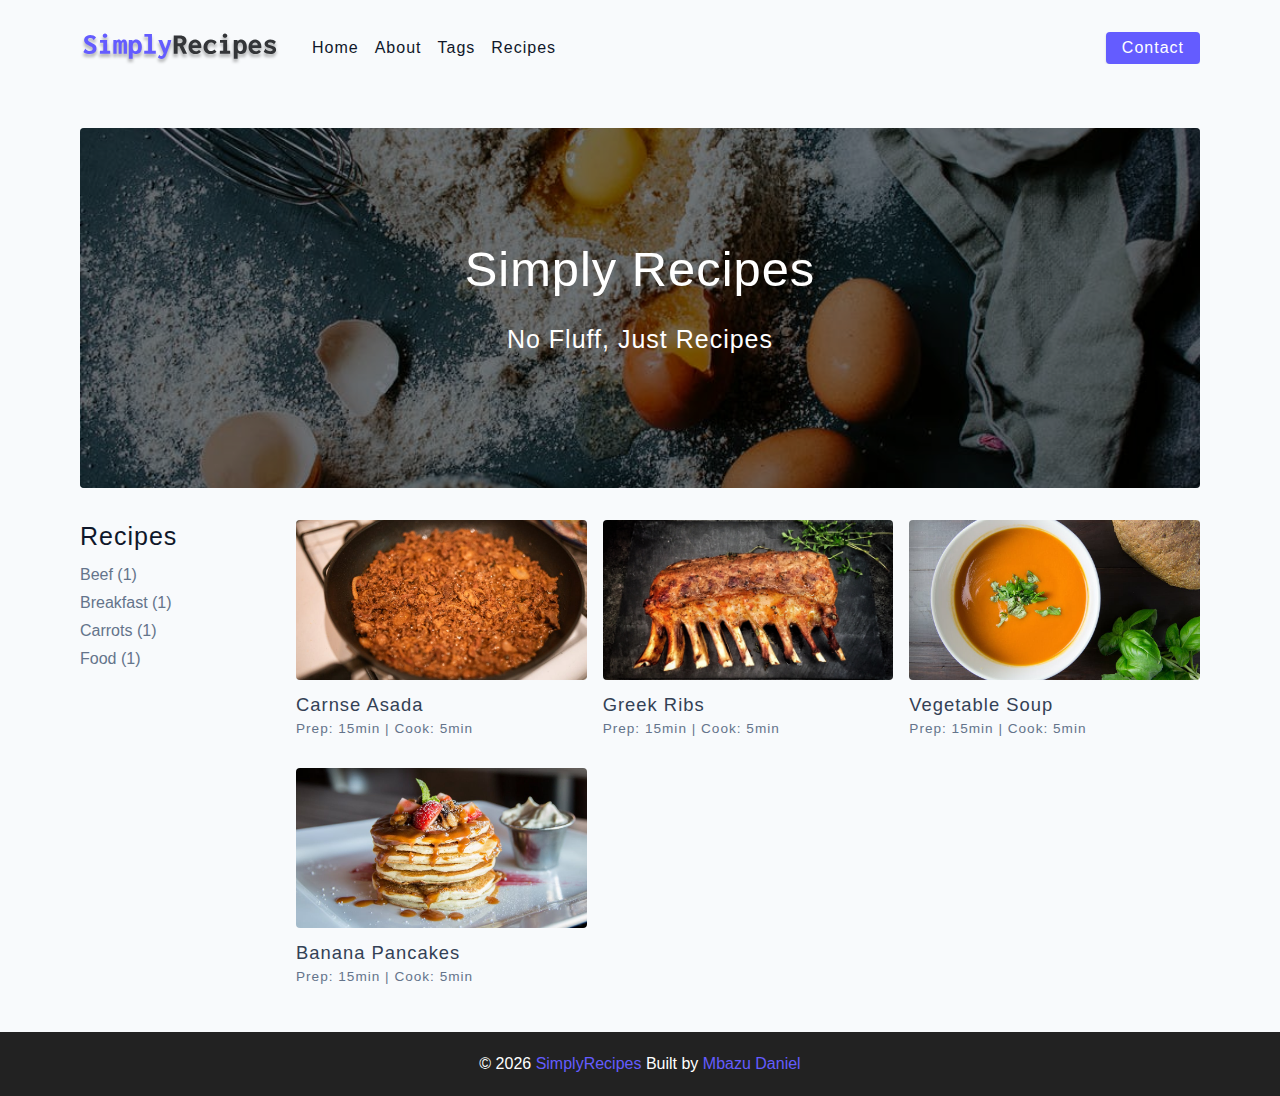
<file: index.html>
<!DOCTYPE html>
<html lang="en">

    <head>
        <meta charset="UTF-8" />
        <meta http-equiv="X-UA-Compatible" content="IE=edge" />
        <meta name="viewport" content="width=device-width, initial-scale=1.0" />
        <title>Simply Recipes || Starter</title>
        <!-- favicon -->
        <link rel="shortcut icon" href="./assets/favicon.ico" type="image/x-icon" />
        <!-- normalize -->
        <link rel="stylesheet" href="./css/normalize.css" />
        <!-- font-awesome -->
        <link rel="stylesheet" href="https://cdnjs.cloudflare.com/ajax/libs/font-awesome/5.14.0/css/all.min.css" />
        <!-- main css -->
        <link rel="stylesheet" href="./css/main.css" />
    </head>

    <body>
        <!-- nav  -->
        <nav class="navbar">
            <div class="nav-center">
                <!-- header  -->
                <div class="nav-header">
                    <a href="index.html" class="nav-logo"></a>
                    <img src="./assets/logo.svg" alt="simply recipes">
                    </a>
                    <button type="button" class="btn nav-btn">
                        <i class="fas fa-align-justify"></i>
                    </button>
                </div>


                <!-- links -->
                <div class="nav-links">

                    <a href="index.html" class="nav-link"> Home</a>
                    <a href="about.html" class="nav-link"> About</a>
                    <a href="tags.html" class="nav-link"> Tags</a>
                    <a href="recipes.html" class="nav-link"> Recipes</a>

                    <div class="nav-link contact-link">
                        <a href="contact.html" class="btn"> contact</a>
                    </div>
                </div>
            </div>
        </nav>
        <!-- end of nav  -->

        <!-- Main  -->

        <main class="page">
            
            <!-- Header  -->
            <header class="hero">
                <div class="hero-container">
                    <div class="hero-text">
                        <h1>Simply Recipes</h1>
                        <h4> No Fluff, Just Recipes</h4>
                    </div>
                </div>

            </header>

            <!-- End of Header  -->

            <!-- Recipes container -->

            <section class="recipes-container">

                <!-- tag container -->
                <div class="tags-container">
                    <h4> recipes</h4>
                    <div class="tags-list">
                        <a href="tag-template.html"> Beef (1)</a>
                        <a href="tag-template.html"> Breakfast (1)</a>
                        <a href="tag-template.html"> Carrots (1)</a>
                        <a href="tag-template.html"> Food (1)</a>
                </div>
                </div>
                <!-- end of tag container -->

                    <!-- recipes list -->
                    <div class="recipes-list">
                        <!-- single recipe  -->
                        <a href="single-recipe.html" class="recipe"> 

                            <img src="./assets/recipes/recipe-1.jpeg" alt="food" 
                            class="img recipe-img">
                            <h5> Carnse asada</h5>
                            <p> Prep: 15min | Cook: 5min</p>
                        </a>
                        <!-- end of single recipe  -->
                        <!-- single recipe  -->
                        <a href="single-recipe.html" class="recipe"> 

                            <img src="./assets/recipes/recipe-2.jpeg" alt="food" 
                            class="img recipe-img">
                            <h5> greek ribs</h5>
                            <p> Prep: 15min | Cook: 5min</p>
                        </a>
                        <!-- end of single recipe  -->
                        <!-- single recipe  -->
                        <a href="single-recipe.html" class="recipe"> 

                            <img src="./assets/recipes/recipe-3.jpeg" alt="food" 
                            class="img recipe-img">
                            <h5> vegetable soup</h5>
                            <p> Prep: 15min | Cook: 5min</p>
                        </a>
                        <!-- end of single recipe  -->
                        <!-- single recipe  -->
                        <a href="single-recipe.html" class="recipe"> 

                            <img src="./assets/recipes/recipe-4.jpeg" alt="food" 
                            class="img recipe-img">
                            <h5> banana pancakes</h5>
                            <p> Prep: 15min | Cook: 5min</p>
                        </a>
                        <!-- end of single recipe  -->
                    </div>
                    <!-- end of recipes list -->


            </section>


            <!-- End of Recipes container -->

        </main>
        <!-- end of Main -->

        <!-- footer  -->
        <footer class="page-footer">

            <p> &copy; <span id="date">2021</span>
                <span class="footer-logo">SimplyRecipes</span>
                Built by <a href="https://mbazudaniel.herokuapp.com/" target="_blank">Mbazu Daniel</a>
            </p>

        </footer>
        <!-- end of footer  -->



        <script src="./js/app.js"></script>
    </body>

</html>
</file>
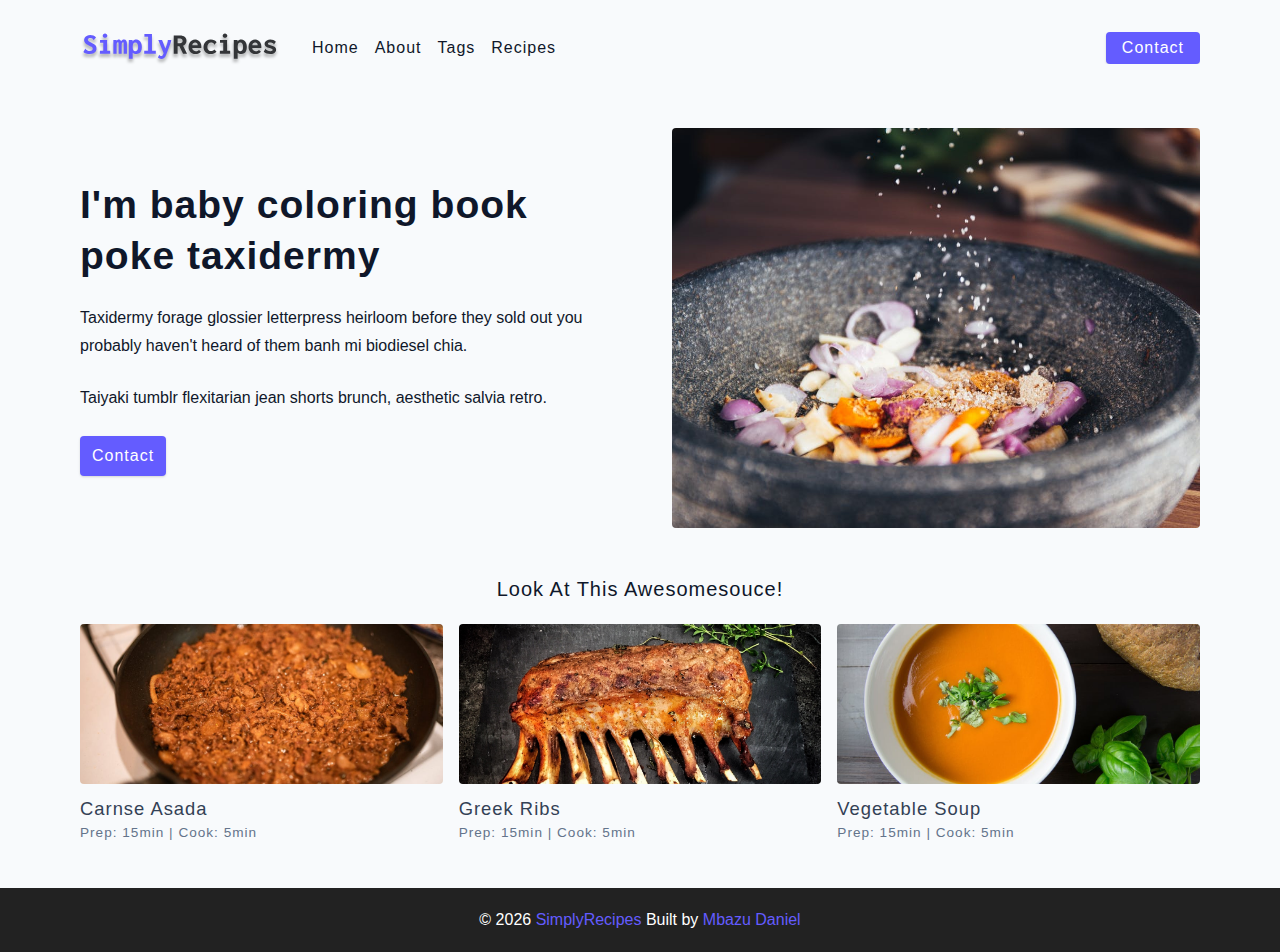
<file: about.html>
<!DOCTYPE html>
<html lang="en">

  <head>
    <meta charset="UTF-8" />
    <meta http-equiv="X-UA-Compatible" content="IE=edge" />
    <meta name="viewport" content="width=device-width, initial-scale=1.0" />
    <title>About || Starter</title>
    <!-- favicon -->
    <link rel="shortcut icon" href="./assets/favicon.ico" type="image/x-icon" />
    <!-- normalize -->
    <link rel="stylesheet" href="./css/normalize.css" />
    <!-- font-awesome -->
    <link rel="stylesheet" href="https://cdnjs.cloudflare.com/ajax/libs/font-awesome/5.14.0/css/all.min.css" />
    <!-- main css -->
    <link rel="stylesheet" href="./css/main.css" />
  </head>

  <body>
    <!-- nav  -->
    <nav class="navbar">
      <div class="nav-center">
        <!-- header  -->
        <div class="nav-header">
          <a href="index.html" class="nav-logo"></a>
          <img src="./assets/logo.svg" alt="simply recipes">
          </a>
          <button type="button" class="btn nav-btn">
            <i class="fas fa-align-justify"></i>
          </button>
        </div>


        <!-- links -->
        <div class="nav-links">

          <a href="index.html" class="nav-link"> Home</a>
          <a href="about.html" class="nav-link"> About</a>
          <a href="tags.html" class="nav-link"> Tags</a>
          <a href="recipes.html" class="nav-link"> Recipes</a>

          <div class="nav-link contact-link">
            <a href="contact.html" class="btn"> contact</a>
          </div>
        </div>
      </div>
    </nav>
    <!-- end of nav  -->

    <!-- Main  -->

    <main class="page">

      <section class="about-page">
        <article>

          <h2>I'm baby coloring book poke taxidermy</h2>
          <p> Taxidermy forage glossier letterpress heirloom before they sold out
            you probably haven't heard of them banh mi biodiesel chia.</p>
            <p>
              Taiyaki tumblr flexitarian jean shorts brunch, aesthetic salvia
              retro.
            </p>
          <a href="contact.html" class="btn">
            Contact

          </a>
        </article>

        <img src="./assets/about.jpeg" alt="pouring salt" class="img about-img">
      </section>

        <section class="featured-recipes">
          <h5 class="featured-title"> Look At this Awesomesouce!</h5>

          <!-- recipes list -->
          <div class="recipes-list">
            <!-- single recipe  -->
            <a href="single-recipe.html" class="recipe">

              <img src="./assets/recipes/recipe-1.jpeg" alt="food" class="img recipe-img">
              <h5> Carnse asada</h5>
              <p> Prep: 15min | Cook: 5min</p>
            </a>
            <!-- end of single recipe  -->
            <!-- single recipe  -->
            <a href="single-recipe.html" class="recipe">

              <img src="./assets/recipes/recipe-2.jpeg" alt="food" class="img recipe-img">
              <h5> greek ribs</h5>
              <p> Prep: 15min | Cook: 5min</p>
            </a>
            <!-- end of single recipe  -->
            <!-- single recipe  -->
            <a href="single-recipe.html" class="recipe">

              <img src="./assets/recipes/recipe-3.jpeg" alt="food" class="img recipe-img">
              <h5> vegetable soup</h5>
              <p> Prep: 15min | Cook: 5min</p>
            </a>
            <!-- end of single recipe  -->

          </div>
          <!-- end of recipes list -->
        </section>
    </main>

    <!-- end of Main -->

    <!-- footer  -->
    <footer class="page-footer">

      <p> &copy; <span id="date">2021</span>
        <span class="footer-logo">SimplyRecipes</span>
        Built by <a href="https://mbazudaniel.herokuapp.com/" target="_blank">Mbazu Daniel</a>
      </p>

    </footer>
    <!-- end of footer  -->



    <script src="./js/app.js"></script>
  </body>

</html>
</file>
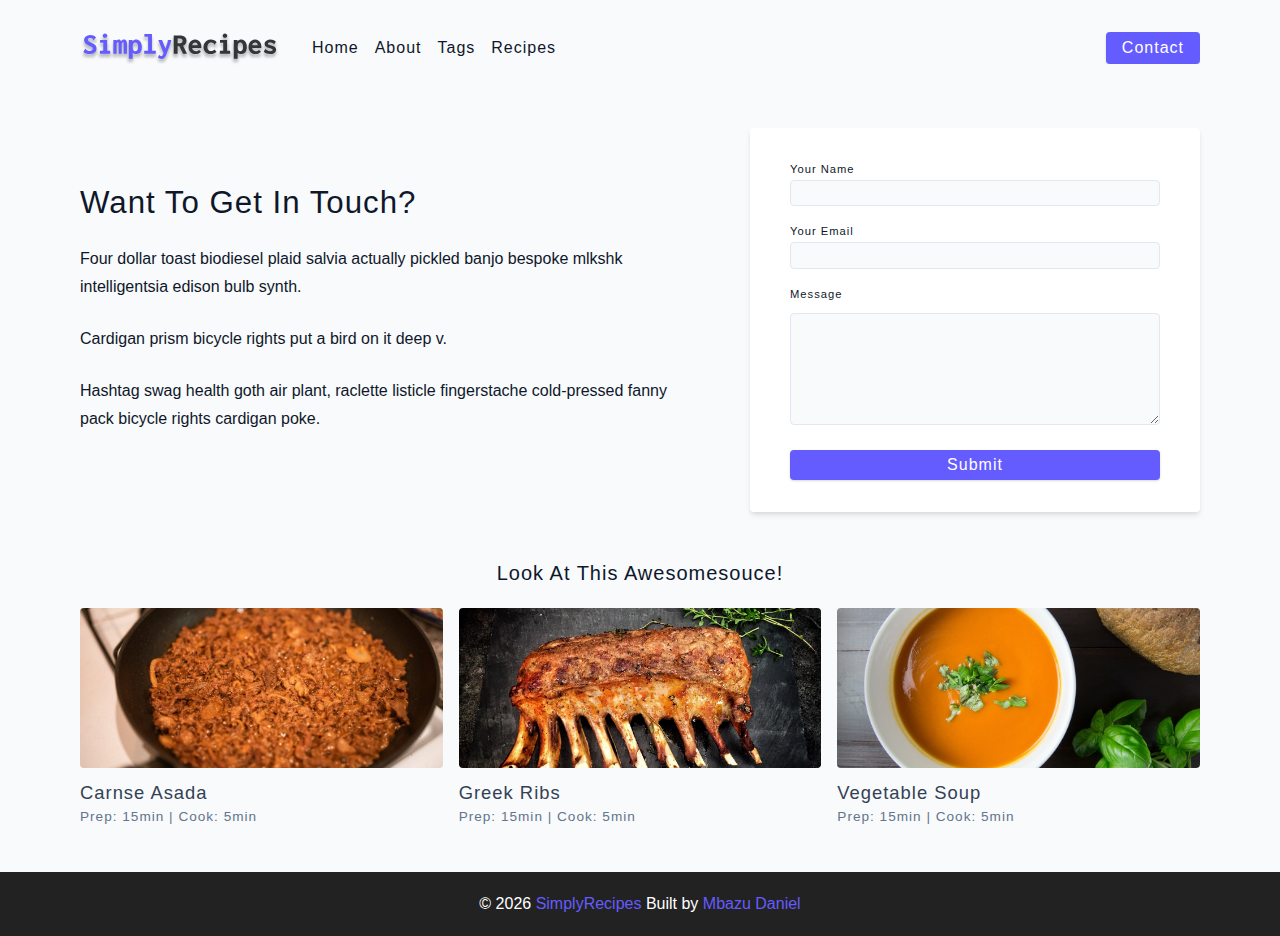
<file: contact.html>
<!DOCTYPE html>
<html lang="en">
  <head>
    <meta charset="UTF-8" />
    <meta http-equiv="X-UA-Compatible" content="IE=edge" />
    <meta name="viewport" content="width=device-width, initial-scale=1.0" />
    <title>Contact || Starter</title>
    <!-- favicon -->
    <link rel="shortcut icon" href="./assets/favicon.ico" type="image/x-icon" />
    <!-- normalize -->
    <link rel="stylesheet" href="./css/normalize.css" />
    <!-- font-awesome -->
    <link
      rel="stylesheet"
      href="https://cdnjs.cloudflare.com/ajax/libs/font-awesome/5.14.0/css/all.min.css"
    />
    <!-- main css -->
    <link rel="stylesheet" href="./css/main.css" />
  </head>
  <body>
    <!-- nav  -->
    <nav class="navbar">
      <div class="nav-center">
        <!-- header  -->
        <div class="nav-header">
          <a href="index.html" class="nav-logo"></a>
          <img src="./assets/logo.svg" alt="simply recipes">
          </a>
          <button type="button" class="btn nav-btn">
            <i class="fas fa-align-justify"></i>
          </button>
        </div>


        <!-- links -->
        <div class="nav-links">

          <a href="index.html" class="nav-link"> Home</a>
          <a href="about.html" class="nav-link"> About</a>
          <a href="tags.html" class="nav-link"> Tags</a>
          <a href="recipes.html" class="nav-link"> Recipes</a>

          <div class="nav-link contact-link">
            <a href="contact.html" class="btn"> contact</a>
          </div>
        </div>
      </div>
    </nav>
    <!-- end of nav  -->

    <!-- Main  -->

    <main class="page">

      <section class="contact-container">

<article class="contact-info">
  <h3>Want To Get In Touch?</h3>
            <p>
              Four dollar toast biodiesel plaid salvia actually pickled banjo
              bespoke mlkshk intelligentsia edison bulb synth.
            </p>
            <p>Cardigan prism bicycle rights put a bird on it deep v.</p>
            <p>
              Hashtag swag health goth air plant, raclette listicle fingerstache
              cold-pressed fanny pack bicycle rights cardigan poke.
            </p>

</article>

<article>

  <form action="" class="form contact-form">
    <!-- single form row   -->
    <div class="form-row">
        <label for="name" class="form-label" > your name 
          <input type="text" id="name" name="name" class="form-input">
        </label>
    </div>
        <!-- end of single form row   -->
 <!-- single form row   -->
 <div class="form-row">
        <label for="email" class="form-label" > your email 
          <input type="text" id="email" name="email"  class="form-input">
        </label>
 </div>
        <!-- end of single form row   -->

      
         <div class="form-row">
        <label for="message" class="form-label" > Message </label>
          <textarea class="form-textarea"  name="message" id="message">
          </textarea>
    </div>
     
     <button type="submit" class="btn btn-block">
       submit
     </button>
  </form>
</article>

      </section>

      <section class="featured-recipes">
        <h5 class="featured-title"> Look At this Awesomesouce!</h5>

        <!-- recipes list -->
        <div class="recipes-list">
          <!-- single recipe  -->
          <a href="single-recipe.html" class="recipe">

            <img src="./assets/recipes/recipe-1.jpeg" alt="food" class="img recipe-img">
            <h5> Carnse asada</h5>
            <p> Prep: 15min | Cook: 5min</p>
          </a>
          <!-- end of single recipe  -->
          <!-- single recipe  -->
          <a href="single-recipe.html" class="recipe">

            <img src="./assets/recipes/recipe-2.jpeg" alt="food" class="img recipe-img">
            <h5> greek ribs</h5>
            <p> Prep: 15min | Cook: 5min</p>
          </a>
          <!-- end of single recipe  -->
          <!-- single recipe  -->
          <a href="single-recipe.html" class="recipe">

            <img src="./assets/recipes/recipe-3.jpeg" alt="food" class="img recipe-img">
            <h5> vegetable soup</h5>
            <p> Prep: 15min | Cook: 5min</p>
          </a>
          <!-- end of single recipe  -->

        </div>
        <!-- end of recipes list -->
      </section>

    </main>
    
    <!-- end of Main -->

    <!-- footer  -->
    <footer class="page-footer">

      <p> &copy; <span id="date">2021</span>
        <span class="footer-logo">SimplyRecipes</span>
        Built by <a href="https://mbazudaniel.herokuapp.com/" target="_blank">Mbazu Daniel</a>
      </p>

    </footer>
    <!-- end of footer  -->



    <script src="./js/app.js"></script>
  </body>

</html>
</file>
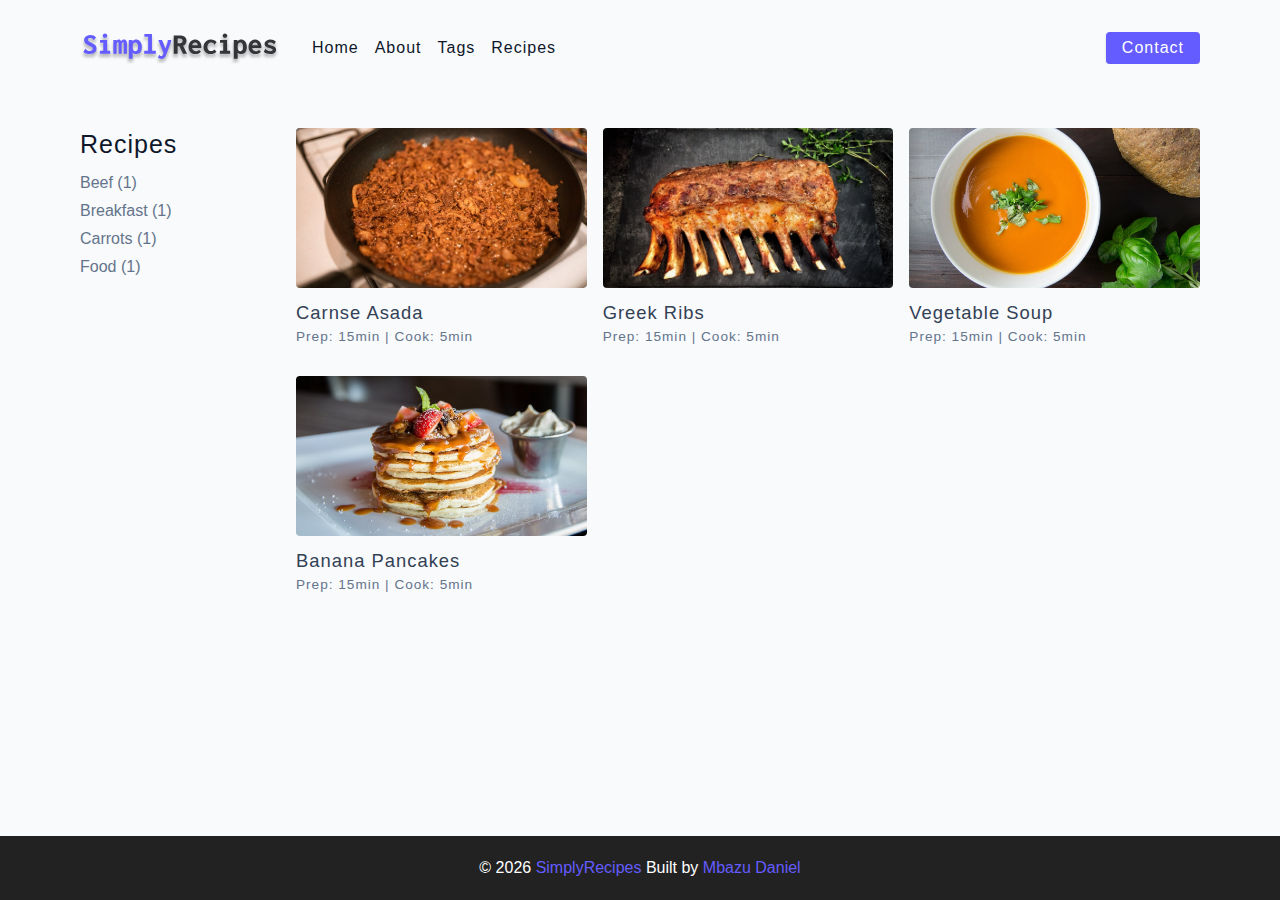
<file: recipes.html>
<!DOCTYPE html>
<html lang="en">
  <head>
    <meta charset="UTF-8" />
    <meta http-equiv="X-UA-Compatible" content="IE=edge" />
    <meta name="viewport" content="width=device-width, initial-scale=1.0" />
    <title>Recipes || Starter</title>
    <!-- favicon -->
    <link rel="shortcut icon" href="./assets/favicon.ico" type="image/x-icon" />
    <!-- normalize -->
    <link rel="stylesheet" href="./css/normalize.css" />
    <!-- font-awesome -->
    <link
      rel="stylesheet"
      href="https://cdnjs.cloudflare.com/ajax/libs/font-awesome/5.14.0/css/all.min.css"
    />
    <!-- main css -->
    <link rel="stylesheet" href="./css/main.css" />
    
  </head>
  <body>
   <!-- nav  -->
        <nav class="navbar">
            <div class="nav-center">
                <!-- header  -->
                <div class="nav-header">
                    <a href="index.html" class="nav-logo"></a>
                    <img src="./assets/logo.svg" alt="simply recipes">
                    </a>
                    <button type="button" class="btn nav-btn">
                        <i class="fas fa-align-justify"></i>
                    </button>
                </div>


                <!-- links -->
                <div class="nav-links">

                    <a href="index.html" class="nav-link"> Home</a>
                    <a href="about.html" class="nav-link"> About</a>
                    <a href="tags.html" class="nav-link"> Tags</a>
                    <a href="recipes.html" class="nav-link"> Recipes</a>

                    <div class="nav-link contact-link">
                        <a href="contact.html" class="btn"> contact</a>
                    </div>
                </div>
            </div>
        </nav>
        <!-- end of nav  -->


        <!-- Main  -->
        <main class="page">
            <!-- Recipes container -->
            <section class="recipes-container">

                <!-- tag container -->
                <div class="tags-container">
                    <h4> recipes</h4>
                    <div class="tags-list">
                        <a href="tag-template.html"> Beef (1)</a>
                        <a href="tag-template.html"> Breakfast (1)</a>
                        <a href="tag-template.html"> Carrots (1)</a>
                        <a href="tag-template.html"> Food (1)</a>
                </div>
                </div>
                <!-- end of tag container -->

                    <!-- recipes list -->
                    <div class="recipes-list">
                        <!-- single recipe  -->
                        <a href="single-recipe.html" class="recipe"> 

                            <img src="./assets/recipes/recipe-1.jpeg" alt="food" 
                            class="img recipe-img">
                            <h5> Carnse asada</h5>
                            <p> Prep: 15min | Cook: 5min</p>
                        </a>
                        <!-- end of single recipe  -->
                        <!-- single recipe  -->
                        <a href="single-recipe.html" class="recipe"> 

                            <img src="./assets/recipes/recipe-2.jpeg" alt="food" 
                            class="img recipe-img">
                            <h5> greek ribs</h5>
                            <p> Prep: 15min | Cook: 5min</p>
                        </a>
                        <!-- end of single recipe  -->
                        <!-- single recipe  -->
                        <a href="single-recipe.html" class="recipe"> 

                            <img src="./assets/recipes/recipe-3.jpeg" alt="food" 
                            class="img recipe-img">
                            <h5> vegetable soup</h5>
                            <p> Prep: 15min | Cook: 5min</p>
                        </a>
                        <!-- end of single recipe  -->
                        <!-- single recipe  -->
                        <a href="single-recipe.html" class="recipe"> 

                            <img src="./assets/recipes/recipe-4.jpeg" alt="food" 
                            class="img recipe-img">
                            <h5> banana pancakes</h5>
                            <p> Prep: 15min | Cook: 5min</p>
                        </a>
                        <!-- end of single recipe  -->
                    </div>
                    <!-- end of recipes list -->


            </section>


            <!-- End of Recipes container -->

        </main>
        <!-- end of Main -->

        <!-- footer  -->
        <footer class="page-footer">

            <p> &copy; <span id="date">2021</span>
                <span class="footer-logo">SimplyRecipes</span>
                Built by <a href="https://mbazudaniel.herokuapp.com/" target="_blank">Mbazu Daniel</a>
            </p>

        </footer>
        <!-- end of footer  -->



        <script src="./js/app.js"></script>
    </body>

</html>
</file>
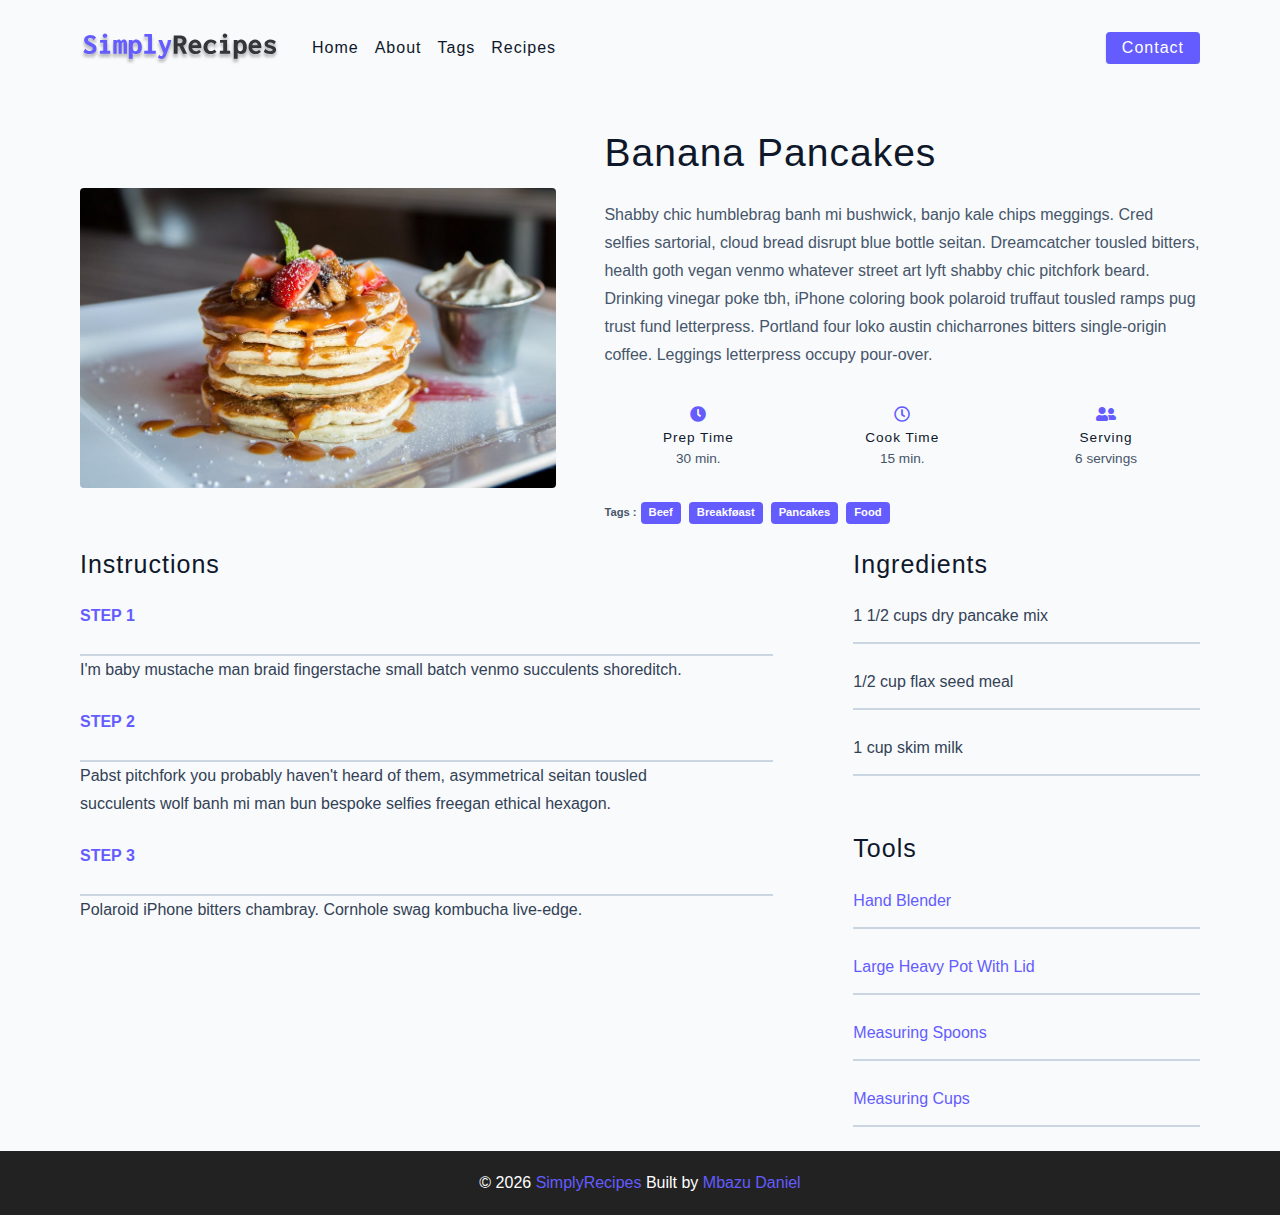
<file: single-recipe.html>
<!DOCTYPE html>
<html lang="en">
  <head>
    <meta charset="UTF-8" />
    <meta http-equiv="X-UA-Compatible" content="IE=edge" />
    <meta name="viewport" content="width=device-width, initial-scale=1.0" />
    <title>Single Recipe || Final</title>
    <!-- favicon -->
    <link rel="shortcut icon" href="./assets/favicon.ico" type="image/x-icon" />
    <!-- normalize -->
    <link rel="stylesheet" href="./css/normalize.css" />
    <!-- font-awesome -->
    <link
      rel="stylesheet"
      href="https://cdnjs.cloudflare.com/ajax/libs/font-awesome/5.14.0/css/all.min.css"
    />
    <!-- main css -->
    <link rel="stylesheet" href="./css/main.css" />
  </head>
  <body>
    <!-- nav  -->
    <nav class="navbar">
      <div class="nav-center">
        <div class="nav-header">
          <a href="index.html" class="nav-logo">
            <img src="./assets/logo.svg" alt="simply recipes" />
          </a>
          <button class="nav-btn btn">
            <i class="fas fa-align-justify"></i>
          </button>
        </div>
        <div class="nav-links">
          <a href="index.html" class="nav-link"> home </a>
          <a href="about.html" class="nav-link"> about </a>
          <a href="tags.html" class="nav-link"> tags </a>
          <a href="recipes.html" class="nav-link"> recipes </a>

          <div class="nav-link contact-link">
            <a href="contact.html" class="btn"> contact </a>
          </div>
        </div>
      </div>
    </nav>
    <!-- end of nav -->
    <main class="page">
      <div class="recipe-page">
        <section class="recipe-hero">
          <img
            src="./assets/recipes/recipe-4.jpeg"
            class="img recipe-hero-img"
          />
          <article class="recipe-info">
            <h2>Banana Pancakes</h2>
            <p>
              Shabby chic humblebrag banh mi bushwick, banjo kale chips
              meggings. Cred selfies sartorial, cloud bread disrupt blue bottle
              seitan. Dreamcatcher tousled bitters, health goth vegan venmo
              whatever street art lyft shabby chic pitchfork beard. Drinking
              vinegar poke tbh, iPhone coloring book polaroid truffaut tousled
              ramps pug trust fund letterpress. Portland four loko austin
              chicharrones bitters single-origin coffee. Leggings letterpress
              occupy pour-over.
            </p>
            <!-- recipe icons -->
            <div class="recipe-icons">
              <!-- single recipe icons -->
              <article>
                <i class="fas fa-clock"></i>
                <h5>prep time</h5>
                <p>30 min.</p>
              </article>
                <!-- end single recipe icons -->
                <!-- single recipe icons -->
              <article>
                <i class="far fa-clock"></i>
                <h5>cook time</h5>
                <p>15 min.</p>
              </article>
              <!-- end single recipe icons -->
                <!-- single recipe icons -->
              <article>
                <i class="fas fa-user-friends"></i>
                <h5>serving</h5>
                <p>6 servings</p>
              </article>
              <!-- end single recipe icons -->
            </div>
            <!-- end of recipe icons -->
            <p class="recipe-tags">
              Tags : <a href="tag-template.html">beef</a>
              <a href="tag-template.html">breakføast</a>
              <a href="tag-template.html">pancakes</a>
              <a href="tag-template.html">food</a>
            </p>
          </article>
        </section>
        <!-- content -->
        <section class="recipe-content">
          <article>
            <h4>instructions</h4>
            <!-- single instruction -->
            <div class="single-instruction">
              <header>
                <p>step 1</p>
                <div></div>
              </header>
              <p>
                I'm baby mustache man braid fingerstache small batch venmo
                succulents shoreditch.
              </p>
            </div>
            <!-- end of single instruction -->
            <!-- single instruction -->
            <div class="single-instruction">
              <header>
                <p>step 2</p>
                <div></div>
              </header>
              <p>
                Pabst pitchfork you probably haven't heard of them, asymmetrical
                seitan tousled succulents wolf banh mi man bun bespoke selfies
                freegan ethical hexagon.
              </p>
            </div>
            <!-- end of single instruction -->
            <!-- single instruction -->
            <div class="single-instruction">
              <header>
                <p>step 3</p>
                <div></div>
              </header>
              <p>
                Polaroid iPhone bitters chambray. Cornhole swag kombucha
                live-edge.
              </p>
            </div>
            <!-- end of single instruction -->
          </article>
          <article class="second-column">
            <div>
              <h4>ingredients</h4>
              <p class="single-ingredient">1 1/2 cups dry pancake mix</p>
              <p class="single-ingredient">1/2 cup flax seed meal</p>
              <p class="single-ingredient">1 cup skim milk</p>
            </div>
            <div>
              <h4>tools</h4>
              <p class="single-tool">Hand Blender</p>
              <p class="single-tool">Large Heavy Pot With Lid</p>
              <p class="single-tool">Measuring Spoons</p>
              <p class="single-tool">Measuring Cups</p>
            </div>
          </article>
        </section>
      </div>
    </main>
     <!-- footer  -->
     <footer class="page-footer">

      <p> &copy; <span id="date">2021</span>
        <span class="footer-logo">SimplyRecipes</span>
        Built by <a href="https://mbazudaniel.herokuapp.com/" target="_blank">Mbazu Daniel</a>
      </p>

    </footer>
    <!-- end of footer  -->
    <script src="./js/app.js"></script>
  </body>
</html>
</file>
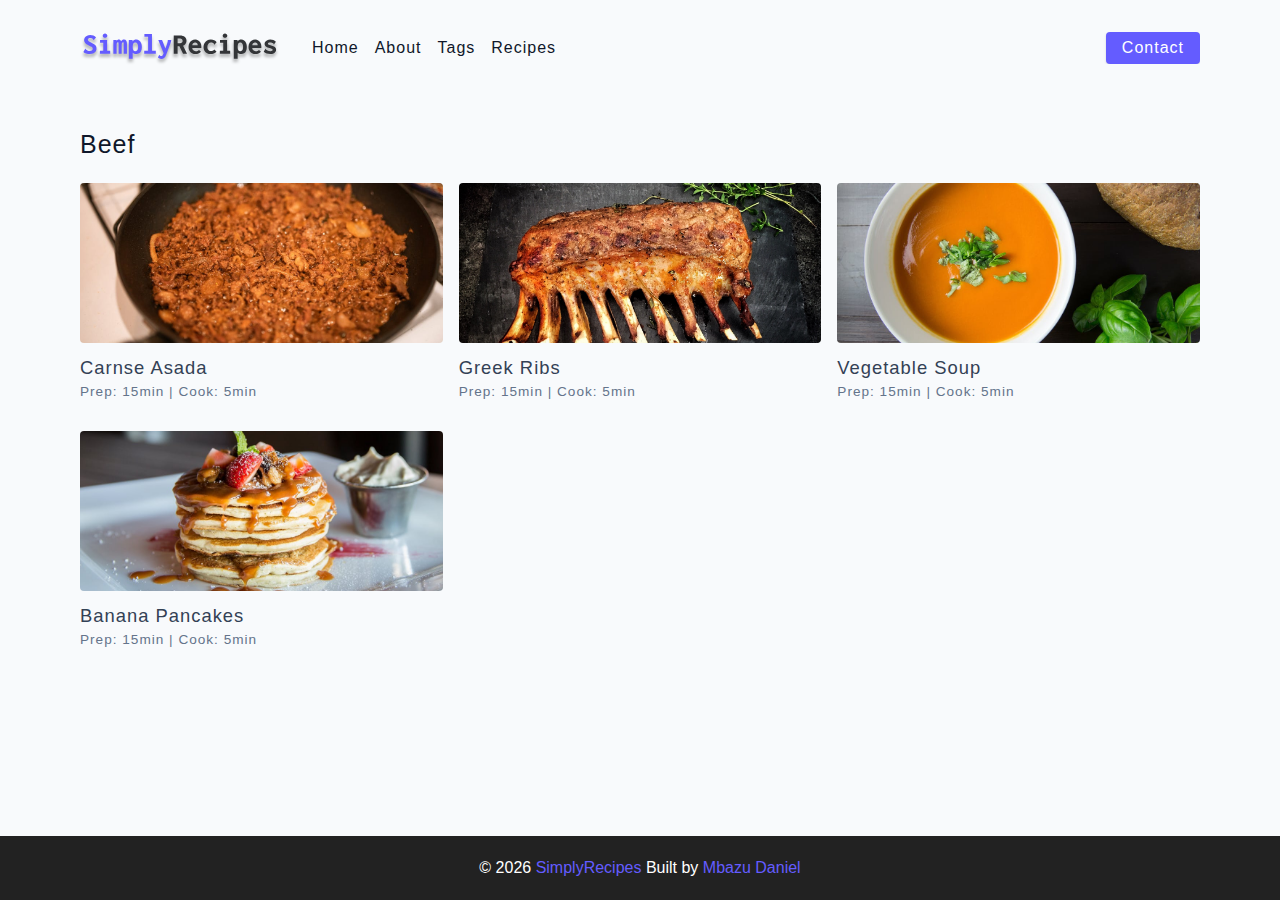
<file: tag-template.html>
<!DOCTYPE html>
<html lang="en">

  <head>
    <meta charset="UTF-8" />
    <meta http-equiv="X-UA-Compatible" content="IE=edge" />
    <meta name="viewport" content="width=device-width, initial-scale=1.0" />
    <title>Tags || Starter</title>
    <!-- favicon -->
    <link rel="shortcut icon" href="./assets/favicon.ico" type="image/x-icon" />
    <!-- normalize -->
    <link rel="stylesheet" href="./css/normalize.css" />
    <!-- font-awesome -->
    <link rel="stylesheet" href="https://cdnjs.cloudflare.com/ajax/libs/font-awesome/5.14.0/css/all.min.css" />
    <!-- main css -->
    <link rel="stylesheet" href="./css/main.css" />
  </head>

  <body>
    <!-- nav  -->
    <nav class="navbar">
      <div class="nav-center">
        <!-- header  -->
        <div class="nav-header">
          <a href="index.html" class="nav-logo"></a>
          <img src="./assets/logo.svg" alt="simply recipes">
          </a>
          <button type="button" class="btn nav-btn">
            <i class="fas fa-align-justify"></i>
          </button>
        </div>


        <!-- links -->
        <div class="nav-links">

          <a href="index.html" class="nav-link"> Home</a>
          <a href="about.html" class="nav-link"> About</a>
          <a href="tags.html" class="nav-link"> Tags</a>
          <a href="recipes.html" class="nav-link"> Recipes</a>

          <div class="nav-link contact-link">
            <a href="contact.html" class="btn"> contact</a>
          </div>
        </div>
      </div>
    </nav>
    <!-- end of nav  -->


    <!-- Main  -->
    <main class="page">
      <div>
        <h4> Beef </h4>
      </div>

      <!-- recipes list -->
      <div class="recipes-list">
        <!-- single recipe  -->
        <a href="single-recipe.html" class="recipe">

          <img src="./assets/recipes/recipe-1.jpeg" alt="food" class="img recipe-img">
          <h5> Carnse asada</h5>
          <p> Prep: 15min | Cook: 5min</p>
        </a>
        <!-- end of single recipe  -->
        <!-- single recipe  -->
        <a href="single-recipe.html" class="recipe">

          <img src="./assets/recipes/recipe-2.jpeg" alt="food" class="img recipe-img">
          <h5> greek ribs</h5>
          <p> Prep: 15min | Cook: 5min</p>
        </a>
        <!-- end of single recipe  -->
        <!-- single recipe  -->
        <a href="single-recipe.html" class="recipe">

          <img src="./assets/recipes/recipe-3.jpeg" alt="food" class="img recipe-img">
          <h5> vegetable soup</h5>
          <p> Prep: 15min | Cook: 5min</p>
        </a>
        <!-- end of single recipe  -->
        <!-- single recipe  -->
        <a href="single-recipe.html" class="recipe">

          <img src="./assets/recipes/recipe-4.jpeg" alt="food" class="img recipe-img">
          <h5> banana pancakes</h5>
          <p> Prep: 15min | Cook: 5min</p>
        </a>
        <!-- end of single recipe  -->
      </div>
      <!-- end of recipes list -->

    </main>
    <!-- end of Main -->

    <!-- footer  -->
    <footer class="page-footer">

      <p> &copy; <span id="date">2021</span>
        <span class="footer-logo">SimplyRecipes</span>
        Built by <a href="https://mbazudaniel.herokuapp.com/" target="_blank">Mbazu Daniel</a>
      </p>

    </footer>
    <!-- end of footer  -->



    <script src="./js/app.js"></script>
  </body>

</html>
</file>
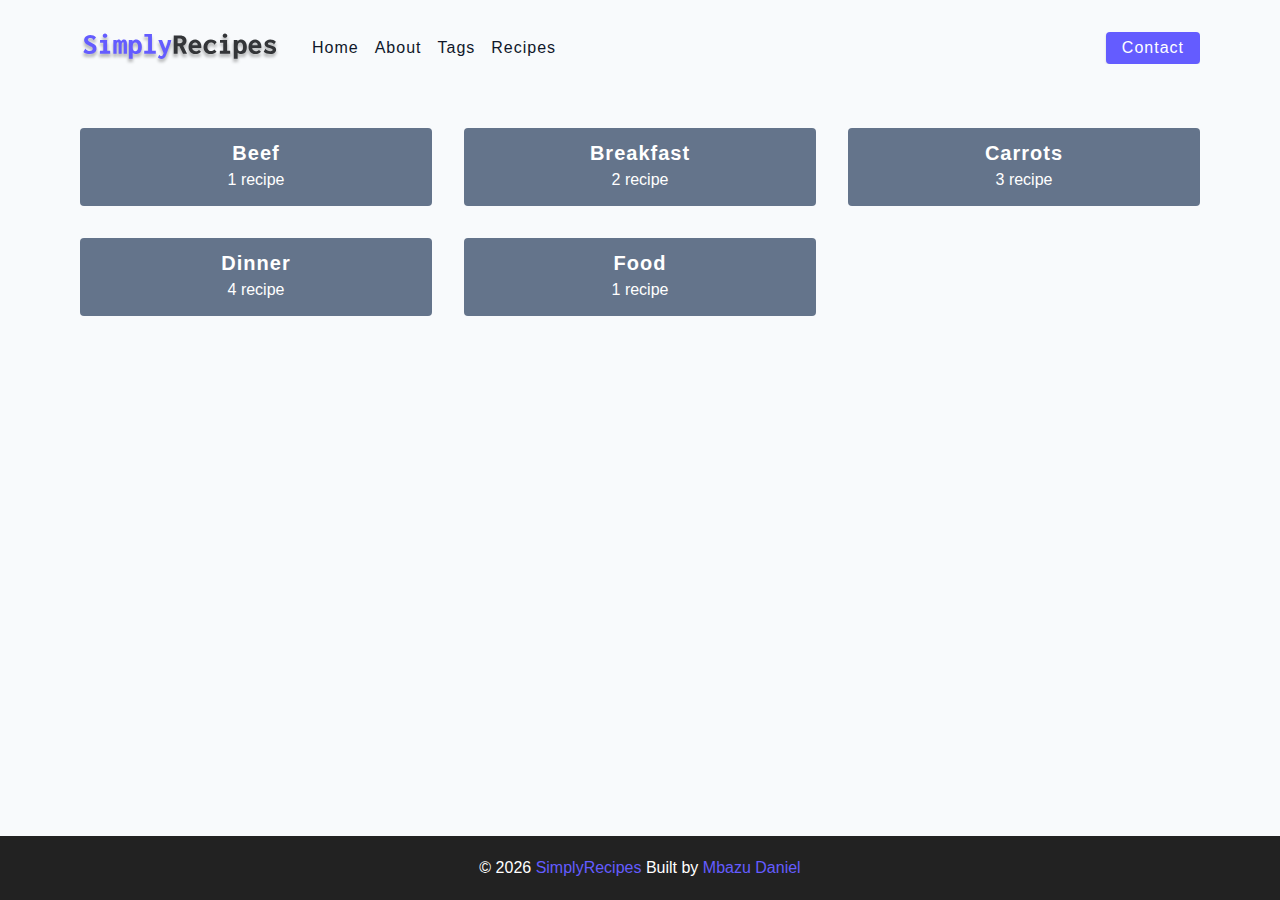
<file: tags.html>
<!DOCTYPE html>
<html lang="en">
  <head>
    <meta charset="UTF-8" />
    <meta http-equiv="X-UA-Compatible" content="IE=edge" />
    <meta name="viewport" content="width=device-width, initial-scale=1.0" />
    <title>Tags || Final</title>
    <!-- favicon -->
    <link rel="shortcut icon" href="./assets/favicon.ico" type="image/x-icon" />
    <!-- normalize -->
    <link rel="stylesheet" href="./css/normalize.css" />
    <!-- font-awesome -->
    <link
      rel="stylesheet"
      href="https://cdnjs.cloudflare.com/ajax/libs/font-awesome/5.14.0/css/all.min.css"
    />
    <!-- main css -->
    <link rel="stylesheet" href="./css/main.css" />
  </head>
  <body>
    <!-- nav  -->
    <nav class="navbar">
      <div class="nav-center">
        <div class="nav-header">
          <a href="index.html" class="nav-logo">
            <img src="./assets/logo.svg" alt="simply recipes" />
          </a>
          <button class="nav-btn btn">
            <i class="fas fa-align-justify"></i>
          </button>
        </div>
        <div class="nav-links">
          <a href="index.html" class="nav-link"> home </a>
          <a href="about.html" class="nav-link"> about </a>
          <a href="tags.html" class="nav-link"> tags </a>
          <a href="recipes.html" class="nav-link"> recipes </a>

          <div class="nav-link contact-link">
            <a href="contact.html" class="btn"> contact </a>
          </div>
        </div>
      </div>
    </nav>
    <!-- end of nav -->
    <main class="page">
         <section class="tags-wrapper">
          <!-- single tag -->
              <a href="tag-template.html" class="tag">
                <h5>beef</h5>
                <p>1 recipe</p>
              </a>
            <!-- end of single tag -->
          <!-- single tag -->
              <a href="tag-template.html" class="tag">
                <h5>breakfast</h5>
                <p>2 recipe</p>
              </a>
            <!-- end of single tag -->
          <!-- single tag -->
              <a href="tag-template.html" class="tag">
                <h5>carrots</h5>
                <p>3 recipe</p>
              </a>
            <!-- end of single tag -->
          <!-- single tag -->
              <a href="tag-template.html" class="tag">
                <h5>dinner</h5>
                <p>4 recipe</p>
              </a>
            <!-- end of single tag -->
          <!-- single tag -->
              <a href="tag-template.html" class="tag">
                <h5>food</h5>
                <p>1 recipe</p>
              </a>
            <!-- end of single tag -->
        </section>
    </main>
    <!-- footer -->
    <footer class="page-footer">
      <p> &copy; <span id="date">2021</span>
        <span class="footer-logo">SimplyRecipes</span>
        Built by <a href="https://mbazudaniel.herokuapp.com/" target="_blank">Mbazu Daniel</a>
      </p>
    </footer>
    <script src="./js/app.js"></script>
  </body>
</html>
</file>
<file: css/main.css>
*,
::after,
::before {
  box-sizing: border-box;
}
/* fonts */

@import url("https://fonts.googleapis.com/css2?family=Roboto:wght@400;500;600&family=Montserrat&display=swap");
html {
  font-size: 100%;
} /*16px*/

:root {
  /* colors */
  --primary-100: #e2e0ff;
  --primary-200: #c1beff;
  --primary-300: #a29dff;
  --primary-400: #837dff;
  --primary-500: #645cff;
  --primary-600: #504acc;
  --primary-700: #3c3799;
  --primary-800: #282566;
  --primary-900: #141233;

  /* grey */
  --grey-50: #f8fafc;
  --grey-100: #f1f5f9;
  --grey-200: #e2e8f0;
  --grey-300: #cbd5e1;
  --grey-400: #94a3b8;
  --grey-500: #64748b;
  --grey-600: #475569;
  --grey-700: #334155;
  --grey-800: #1e293b;
  --grey-900: #0f172a;
  /* rest of the colors */
  --black: #222;
  --white: #fff;
  --red-light: #f8d7da;
  --red-dark: #842029;
  --green-light: #d1e7dd;
  --green-dark: #0f5132;

  /* fonts  */
  --headingFont: "Roboto", sans-serif;
  --bodyFont: "Nunito", sans-serif;
  --smallText: 0.7em;
  /* rest of the vars */
  --backgroundColor: var(--grey-50);
  --textColor: var(--grey-900);
  --borderRadius: 0.25rem;
  --letterSpacing: 1px;
  --transition: 0.3s ease-in-out all;
  --max-width: 1120px;
  --fixed-width: 600px;

  /* box shadow*/
  --shadow-1: 0 1px 3px 0 rgba(0, 0, 0, 0.1), 0 1px 2px 0 rgba(0, 0, 0, 0.06);
  --shadow-2: 0 4px 6px -1px rgba(0, 0, 0, 0.1),
    0 2px 4px -1px rgba(0, 0, 0, 0.06);
  --shadow-3: 0 10px 15px -3px rgba(0, 0, 0, 0.1),
    0 4px 6px -2px rgba(0, 0, 0, 0.05);
  --shadow-4: 0 20px 25px -5px rgba(0, 0, 0, 0.1),
    0 10px 10px -5px rgba(0, 0, 0, 0.04);
}

body {
  background: var(--backgroundColor);
  font-family: var(--bodyFont);
  font-weight: 400;
  line-height: 1.75;
  color: var(--textColor);
}

p {
  margin-top: 0;
  margin-bottom: 1.5rem;
  max-width: 40em;
}

h1,
h2,
h3,
h4,
h5 {
  margin: 0;
  margin-bottom: 1.38rem;
  font-family: var(--headingFont);
  font-weight: 400;
  line-height: 1.3;
  text-transform: capitalize;
  letter-spacing: var(--letterSpacing);
}

h1 {
  margin-top: 0;
  font-size: 3.052rem;
}

h2 {
  font-size: 2.441rem;
}

h3 {
  font-size: 1.953rem;
}

h4 {
  font-size: 1.563rem;
}

h5 {
  font-size: 1.25rem;
}

small,
.text-small {
  font-size: var(--smallText);
}

a {
  text-decoration: none;
}
ul {
  list-style-type: none;
  padding: 0;
}

.img {
  width: 100%;
  display: block;
  object-fit: cover;
}
/* buttons */

.btn {
  cursor: pointer;
  color: var(--white);
  background: var(--primary-500);
  border: transparent;
  border-radius: var(--borderRadius);
  letter-spacing: var(--letterSpacing);
  padding: 0.375rem 0.75rem;
  box-shadow: var(--shadow-1);
  transition: var(--transtion);
  text-transform: capitalize;
  display: inline-block;
}
.btn:hover {
  background: var(--primary-700);
  box-shadow: var(--shadow-3);
}
.btn-hipster {
  color: var(--primary-500);
  background: var(--primary-200);
}
.btn-hipster:hover {
  color: var(--primary-200);
  background: var(--primary-700);
}
.btn-block {
  width: 100%;
}

/* alerts */
.alert {
  padding: 0.375rem 0.75rem;
  margin-bottom: 1rem;
  border-color: transparent;
  border-radius: var(--borderRadius);
}

.alert-danger {
  color: var(--red-dark);
  background: var(--red-light);
}
.alert-success {
  color: var(--green-dark);
  background: var(--green-light);
}
/* form */

.form {
  width: 90vw;
  max-width: var(--fixed-width);
  background: var(--white);
  border-radius: var(--borderRadius);
  box-shadow: var(--shadow-2);
  padding: 2rem 2.5rem;
  margin: 3rem auto;
}
.form-label {
  display: block;
  font-size: var(--smallText);
  margin-bottom: 0.5rem;
  text-transform: capitalize;
  letter-spacing: var(--letterSpacing);
}
.form-input,
.form-textarea {
  width: 100%;
  padding: 0.375rem 0.75rem;
  border-radius: var(--borderRadius);
  background: var(--backgroundColor);
  border: 1px solid var(--grey-200);
}



.form-row {
  margin-bottom: 1rem;
}

.form-textarea {
  height: 7rem;
}
::placeholder {
  font-family: inherit;
  color: var(--grey-400);
}
.form-alert {
  color: var(--red-dark);
  letter-spacing: var(--letterSpacing);
  text-transform: capitalize;
}
/* alert */

@keyframes spinner {
  to {
    transform: rotate(360deg);
  }
}

.loading {
  width: 6rem;
  height: 6rem;
  border: 5px solid var(--grey-400);
  border-radius: 50%;
  border-top-color: var(--primary-500);
  animation: spinner 0.6s linear infinite;
}
.loading {
  margin: 0 auto;
}
/* title */

.title {
  text-align: center;
}

.title-underline {
  background: var(--primary-500);
  width: 7rem;
  height: 0.25rem;
  margin: 0 auto;
  margin-top: -1rem;
}

/*
=============== 
Navbar
===============
*/

.navbar {
  display: flex;
  justify-content: center;
  align-items: center;
}

.nav-center {
  width: 90vw;
  max-width: var(--max-width);
}

.nav-header {
  height: 6rem;
  display: flex;
  justify-content: space-between;
  align-items: center;
}

.nav-logo {
  display: flex;
  align-items: center;
}

.nav-header img {
  width: 200px;
}

.nav-btn {
  padding: 0.15rem 0.75rem;
}

.nav-btn i {
  font-size: 1.25rem;
}

.nav-links {
  display: flex;
  flex-direction: column;
  height: 0;
  overflow: hidden;
  transition: var(--transition);
}

.show-links {
  height: auto; /* 310px */
}

.nav-link {
  display: block;
  text-align: center;
  text-transform: capitalize;
  color: var(--grey-900);
  letter-spacing: var(--letterSpacing);
  padding: 1rem 0;
  border-top: 1px solid var(--grey-500);
  transition: var(--transition);
}

.nav-link:hover {
  color: var(--primary-500);
}

.contact-link a {
  padding: 0.15rem 1rem;
}

@media screen and (min-width: 992px) {
  .nav-btn {
    display: none;
  }
  .navbar {
    height: 6rem;
  }

  .nav-center {
    display: flex;
    align-items: center;
  }

  .nav-header {
    height: auto;
    margin-right: 2rem;
  }
  .nav-links {
    height: auto;
    flex-direction: row;
    align-items: center;
    width: 100%;
  }

  .nav-link {
    padding: 0;
    border-top: none;
    margin-right: 1rem;
    font-size: 1rem;
  }
  .contact-link {
    margin-left: auto;
    margin-right: 0;
  }
}

/* 
======================== 
Page
======================== 
*/

.page {
  width: 90vw;
  max-width: var(--max-width);
  margin: 0 auto;
  padding-top: 2rem;
  min-height: calc(100vh - (6rem + 4rem));
}

/* 
======================== 
Footer
======================== 
*/

.page-footer {
  height: 4rem;
  background: var(--black);
  color: var(--white);
  display: flex;
  justify-content: center;
  align-items: center;
}

.page-footer p {
  margin-bottom: 0;
}

.footer-logo,
.page-footer a {
  color: var(--primary-500);
}

/* 
======================== 
Hero
======================== 
*/
.hero {
  height: 40vh;
  background: url("../assets/main.jpeg") center/cover no-repeat;
  margin-bottom: 2rem;
  border-radius: var(--borderRadius);
  position: relative;
}

.hero-container {
  position: absolute;
  width: 100%;
  height: 100%;
  top: 0;
  left: 0;
  background: rgba(0, 0, 0, 0.4);
  border-radius: var(--borderRadius);
  display: flex;
  align-items: center;
  justify-content: center;
}

.hero-text {
  text-align: center;
  color: var(--white);
}

@media screen and (min-width: 768px) {
  .hero-text {
    font-size: 1.5rem;
  }
}
/* 
======================== 
Recipes
======================== 
*/
.recipes-container {
  display: grid;
  gap: 2rem 1rem;
}

.tags-container {
  order: 1; /* change to zero when you do the backend */
  display: flex;
  flex-direction: column;
  padding-bottom: 3rem;
}

.recipes-list {
  display: grid;
  gap: 2rem 1rem;
  padding-bottom: 3rem;
}

.tags-container h4 {
  margin-bottom: 0.5rem;
  font-weight: 500;
}

.tags-list {
  display: grid;
  grid-template-columns: 1fr 1fr 1fr;
}
.tags-list a {
  display: block;
  text-transform: capitalize;
  color: var(--grey-500);
  transition: var(--transition);
}

.tags-list a:hover {
  color: var(--primary-500);
}

.recipe {
  display: block;
}

.recipe-img {
  height: 15rem;
  border-radius: var(--borderRadius);
  margin-bottom: 1rem;
}

.recipe h5 {
  margin-bottom: 0;
  line-height: 1;
  color: var(--grey-700);
}
.recipe p {
  margin-bottom: 0;
  line-height: 1;
  margin-top: 0.5rem;
  color: var(--grey-500);
  letter-spacing: var(--letterSpacing);
}


@media screen and (min-width: 576px) {
  .recipes-list {
    grid-template-columns: 1fr 1fr;
}
.recipe-img {
  height: 10rem;
}
}

@media screen and (min-width: 992px) {
  .recipes-container {
    grid-template-columns: 200px 1fr;
  }
  .tags-container {
    order: 0;
  }
  .recipe p {
    font-size: 0.85rem;
  }

  .tags-list {
    grid-template-columns: 1fr;
  }
}

@media screen and (min-width: 1200px) {
  .recipes-list {
    grid-template-columns: 1fr 1fr 1fr;
  }

  .recipe h5 {
    font-size: 1.15rem;
  }
}
/* 
======================== 
Error
======================== 
*/

.error-page {
  text-align: center;
  padding-top: 5rem;
}

.error-page h1 {
  font-size: 9rem;
}



/* 
======================== 
About
======================== 
*/
.about-page h2 {
  text-transform: none;
  font-weight: bold;
}

.about-page {
  display: grid;
  gap: 2rem 4rem;
  padding-bottom: 3rem;
}

.about-img {
  border-radius: var(--borderRadius);
  height: 300px;
}

@media screen and (min-width: 992px){
  .about-page {
    grid-template-columns: 1fr 1fr;
    grid-template-rows: 400px;
    align-items: center;
  }
  .about-img {
    height:100%;
  }
}

.featured-title {
  text-align: center;
}
/* 
======================== 
Contact page
======================== 
*/

.contact-form {
  width: 100%;
  margin: 0;
}

.contact-container {
  display: grid;
  gap: 2rem 3rem;
  padding-bottom: 3rem;
}

@media screen and (min-width:992px) {
  .contact-container{
    grid-template-columns: 1fr 450px;
    align-items: center;
  }
}

/* 
======================== 
Tags Page
======================== 
*/

.tags-wrapper {
  display: grid;
  gap: 2rem;
  padding-bottom: 3rem;
}

.tag {
  background: var(--grey-500);
  border-radius: var(--borderRadius);
  text-align: center;
  color: var(--white);
  transition: var(--transition);
  padding: 0.75rem 0;
}

.tag:hover {
  background: var(--primary-500);
}

.tag h5, .tag p {
  margin-bottom: 0;
}

.tag h5 {
  font-weight: 600;
}

@media screen and (min-width:576px) {
  .tags-wrapper {
    grid-template-columns:1fr 1fr;
  }
}

@media screen and (min-width:992px) {
  .tags-wrapper {
    grid-template-columns:repeat(3, 1fr);
  }
}

/* 
======================== 
Single Recipe Page
======================== 
*/

.recipe-hero {
  display: grid;
  gap: 3rem;
}
.recipe-hero-img {
  height: 300px;
  border-radius: var(--borderRadius);
}

.recipe-hero p {
  color: var(--grey-600);
}


.recipe-icons {
  display: grid;
  grid-template-columns: repeat(3, 1fr);
  gap: 1rem;
  margin: 2rem 0;
  text-align: center;
}

.recipe-icons i {
  font-size: 1rem;
  color: var(--primary-500);
}

.recipe-icons h5, 
.recipe-icons p {
  margin-bottom: 0;
  font-size: 0.85rem;
}

.recipe-icons p {
  color: var(--grey-600);
}

.recipe-tags {
  display: flex;
  align-items: center;
  flex-wrap: wrap;
  font-size: 0.7em;
  font-weight: 600;
}

.recipe-tags a {
  background: var(--primary-500);
  border-radius: var(--borderRadius);
  color: var(--white);
  padding: 0.05rem 0.5rem;
  margin: 0 0.25rem;
  text-transform: capitalize;
}


@media screen and (min-width:992px) {
  .recipe-hero {
    grid-template-columns:4fr 5fr;
    align-items: center;
  }
}

.recipe-content {
  padding: 3rm 0;
  display: grid;
  gap: 2rem 5rem;
}

@media screen and (min-width:992px) {
  .recipe-content {
    grid-template-columns:2fr 1fr;
  }
}

.single-instruction header {
  display: grid;
  grid-template-rows: auto 1fr;
  gap: 1.5rem;
  align-items: center;
}

.single-instruction header p {
  text-transform: uppercase;
  font-weight: 600;
  margin-bottom: 0;
  color: var(--primary-500);

}

.single-instruction > p  {
  color: var(--grey-700);
}

.single-instruction header div {
  height: 2px;
  background: var(--grey-300);
}

.second-column {
  display: grid;
  row-gap: 2rem;
}

.single-ingredient {
  border-bottom: 2px solid var(--grey-300);
  padding-bottom: 0.75rem;
  color: var(--grey-700);
}

.single-tool {
  border-bottom: 2px solid var(--grey-300);
  padding-bottom: 0.75rem;
  color: var(--primary-500);
  text-transform: capitalize;
}
/* 
======================== 
Footer
======================== 
*/
</file>
